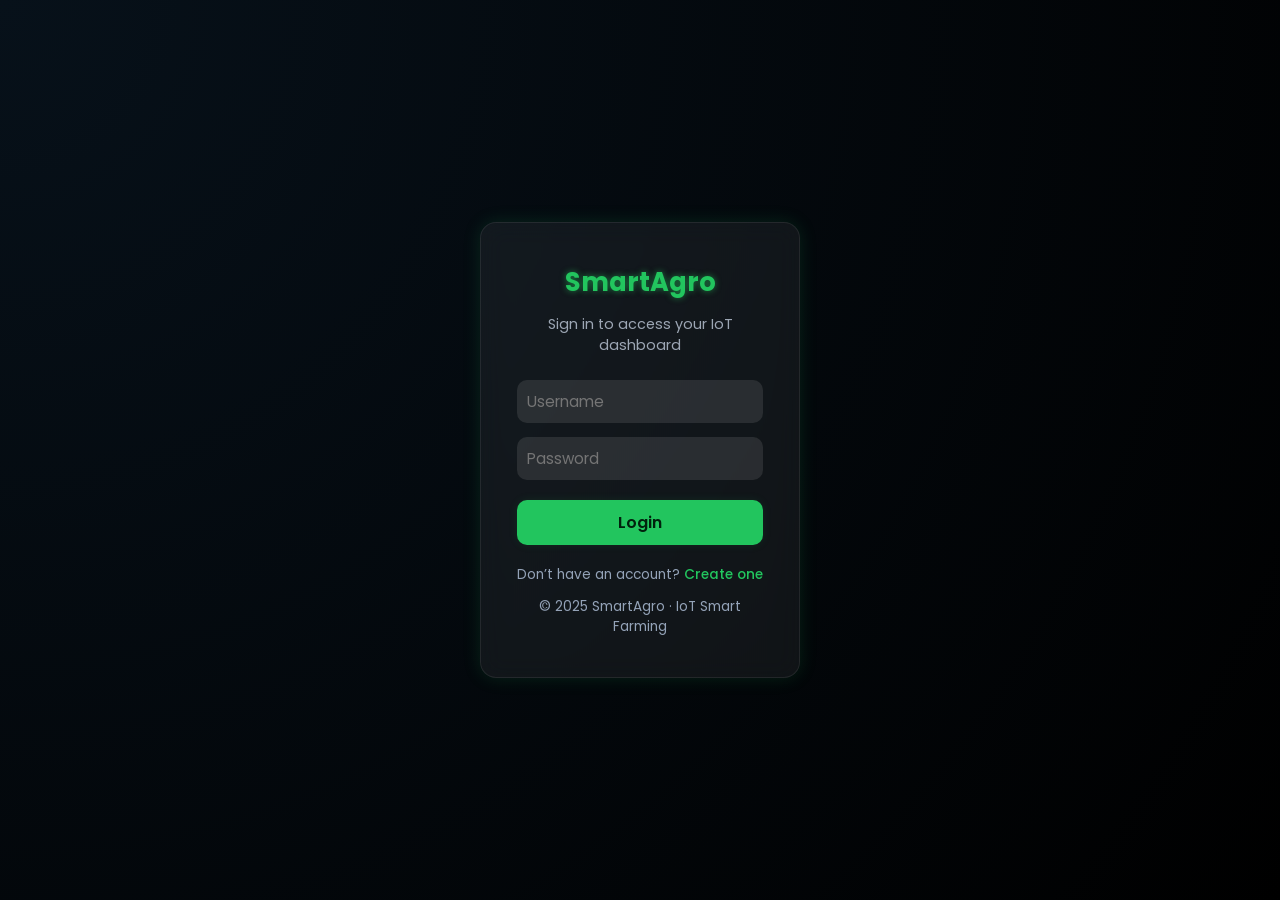
<file: login.html>
<!doctype html>
<html lang="en">
<head>
  <meta charset="utf-8">
  <title>SmartAgro — Login</title>
  <meta name="viewport" content="width=device-width,initial-scale=1">
  <link rel="stylesheet" href="style.css">
  <style>
    body {
      background: radial-gradient(circle at top left, #07111a 0%, #000 100%);
      display: flex;
      justify-content: center;
      align-items: center;
      height: 100vh;
      color: #e6f6ef;
      font-family: "Poppins", sans-serif;
      overflow: hidden;
    }

    .login-box {
      background: rgba(255, 255, 255, 0.06);
      backdrop-filter: blur(12px);
      padding: 40px 36px;
      border-radius: 16px;
      border: 1px solid rgba(255, 255, 255, 0.08);
      width: 320px;
      text-align: center;
      box-shadow: 0 0 18px rgba(34, 197, 94, 0.15);
      animation: fadeIn 0.8s ease-in-out;
    }

    .login-box h1 {
      color: var(--accent, #22c55e);
      font-size: 1.6rem;
      margin-bottom: 12px;
      text-shadow: 0 0 6px rgba(34, 197, 94, 0.6);
    }

    .login-box p {
      font-size: 0.9rem;
      color: #9da7b5;
      margin-bottom: 24px;
    }

    .login-box input {
      width: 100%;
      padding: 10px;
      border-radius: 10px;
      border: none;
      outline: none;
      background: rgba(255, 255, 255, 0.1);
      color: #e6f6ef;
      font-size: 0.95rem;
      margin-bottom: 14px;
      transition: all 0.25s ease-in-out;
    }

    .login-box input:focus {
      box-shadow: 0 0 10px #22c55e;
      background: rgba(255, 255, 255, 0.15);
    }

    .login-box button {
      width: 100%;
      padding: 10px;
      border: none;
      border-radius: 10px;
      background: var(--accent, #22c55e);
      color: #01210d;
      font-weight: 600;
      cursor: pointer;
      transition: all 0.25s ease-in-out;
      font-size: 1rem;
      margin-top: 6px;
    }

    .login-box button:hover {
      background: #32ff8b;
      box-shadow: 0 0 12px #32ff8b;
      transform: translateY(-2px);
    }

    .footer-text {
      margin-top: 20px;
      font-size: 0.85rem;
      color: #94a3b8;
    }

    .footer-text a {
      color: #22c55e;
      font-weight: 500;
      text-decoration: none;
      transition: all 0.25s ease-in-out;
    }

    .footer-text a:hover {
      text-shadow: 0 0 6px #32ff8b;
    }

    @keyframes fadeIn {
      from { opacity: 0; transform: scale(0.95); }
      to { opacity: 1; transform: scale(1); }
    }

    @media (max-width: 600px) {
      .login-box {
        width: 85%;
        padding: 30px 24px;
      }
    }
  </style>
</head>
<body>
  <div class="login-box">
    <h1>SmartAgro</h1>
    <p>Sign in to access your IoT dashboard</p>

    <input type="text" id="username" placeholder="Username" required>
    <input type="password" id="password" placeholder="Password" required>
    <button onclick="login()">Login</button>

    <div class="footer-text">
      Don’t have an account?
      <a href="signup.html">Create one</a>
    </div>

    <div class="footer-text" style="margin-top: 12px;">
      © 2025 SmartAgro · IoT Smart Farming
    </div>
  </div>

<script>
  function login() {
    const u = document.getElementById("username").value.trim();
    const p = document.getElementById("password").value.trim();

    if (!u || !p) {
      alert("Please enter username and password.");
      return;
    }

    // get local accounts
    const accounts = JSON.parse(localStorage.getItem("accounts") || "{}");

    // ✅ fallback built-in login
    if ((u === "admin" && p === "admin123") || (accounts[u] && accounts[u] === p)) {
      localStorage.setItem("isAuthenticated", "true");
      window.location.href = "index.html";
    } else {
      alert("Invalid credentials. Try again or create a new account.");
    }
  }
</script>

</body>
</html>
</file>
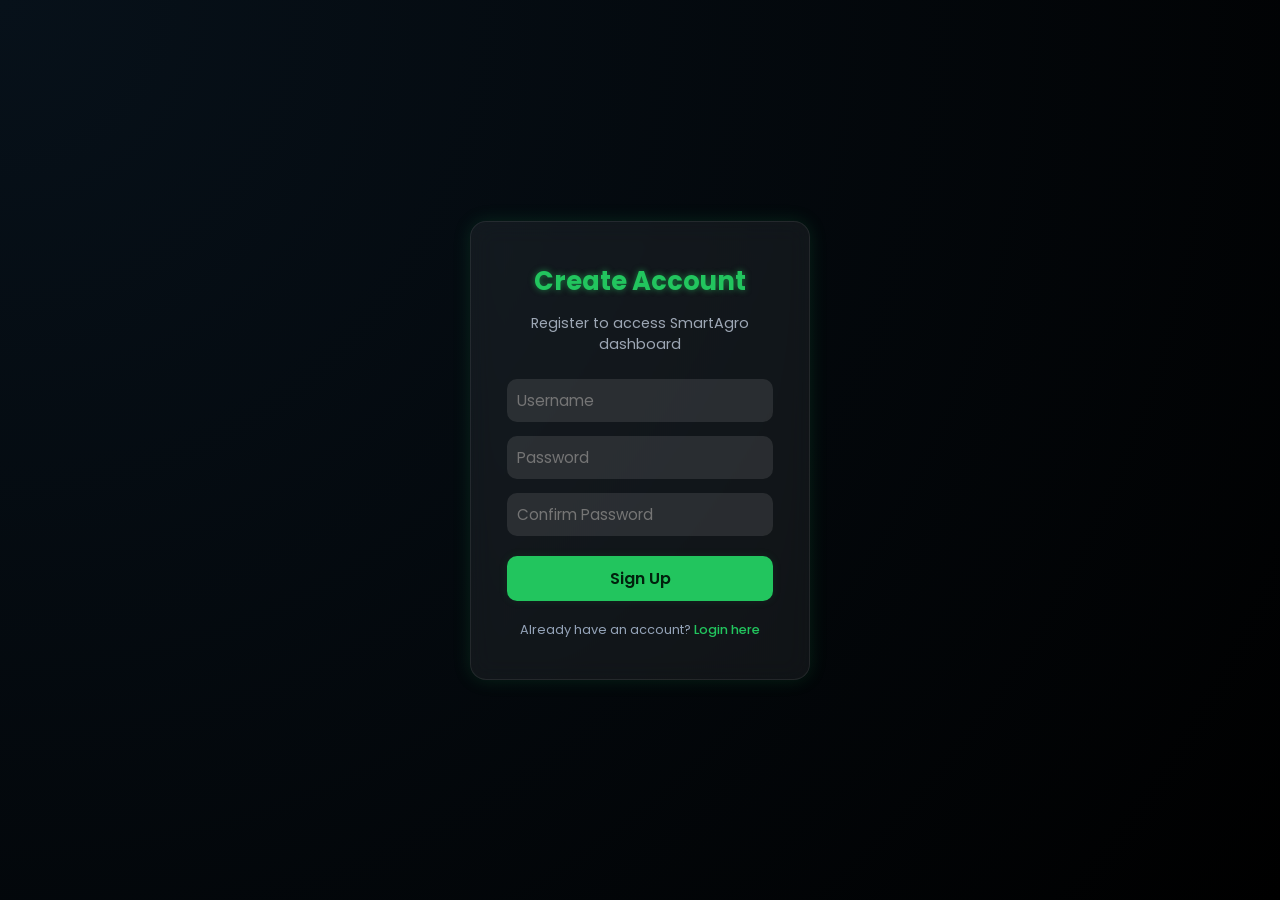
<file: signup.html>
<!doctype html>
<html lang="en">
<head>
  <meta charset="utf-8">
  <title>SmartAgro — Create Account</title>
  <meta name="viewport" content="width=device-width,initial-scale=1">
  <link rel="stylesheet" href="style.css">
  <style>
    body {
      background: radial-gradient(circle at top left, #07111a 0%, #000 100%);
      display: flex;
      justify-content: center;
      align-items: center;
      height: 100vh;
      color: #e6f6ef;
      font-family: "Poppins", sans-serif;
    }

    .signup-box {
      background: rgba(255, 255, 255, 0.06);
      backdrop-filter: blur(12px);
      padding: 40px 36px;
      border-radius: 16px;
      border: 1px solid rgba(255, 255, 255, 0.08);
      width: 340px;
      text-align: center;
      box-shadow: 0 0 18px rgba(34, 197, 94, 0.15);
      animation: fadeIn 0.8s ease-in-out;
    }

    .signup-box h1 {
      color: var(--accent, #22c55e);
      font-size: 1.6rem;
      margin-bottom: 12px;
      text-shadow: 0 0 6px rgba(34, 197, 94, 0.6);
    }

    .signup-box p {
      font-size: 0.9rem;
      color: #9da7b5;
      margin-bottom: 24px;
    }

    .signup-box input {
      width: 100%;
      padding: 10px;
      border-radius: 10px;
      border: none;
      outline: none;
      background: rgba(255, 255, 255, 0.1);
      color: #e6f6ef;
      font-size: 0.95rem;
      margin-bottom: 14px;
      transition: all 0.25s ease-in-out;
    }

    .signup-box input:focus {
      box-shadow: 0 0 10px #22c55e;
      background: rgba(255, 255, 255, 0.15);
    }

    .signup-box button {
      width: 100%;
      padding: 10px;
      border: none;
      border-radius: 10px;
      background: var(--accent, #22c55e);
      color: #01210d;
      font-weight: 600;
      cursor: pointer;
      transition: all 0.25s ease-in-out;
      font-size: 1rem;
      margin-top: 6px;
    }

    .signup-box button:hover {
      background: #32ff8b;
      box-shadow: 0 0 12px #32ff8b;
      transform: translateY(-2px);
    }

    .footer-text {
      margin-top: 20px;
      font-size: 0.8rem;
      color: #94a3b8;
    }

    .link {
      color: #22c55e;
      text-decoration: none;
      font-weight: 500;
    }

    @keyframes fadeIn {
      from { opacity: 0; transform: scale(0.95); }
      to { opacity: 1; transform: scale(1); }
    }
  </style>
</head>
<body>
  <div class="signup-box">
    <h1>Create Account</h1>
    <p>Register to access SmartAgro dashboard</p>

    <input type="text" id="newUser" placeholder="Username" required>
    <input type="password" id="newPass" placeholder="Password" required>
    <input type="password" id="confirmPass" placeholder="Confirm Password" required>

    <button onclick="createAccount()">Sign Up</button>

    <div class="footer-text">
      Already have an account? <a href="login.html" class="link">Login here</a>
    </div>
  </div>

  <script>
    function createAccount() {
      const user = document.getElementById("newUser").value.trim();
      const pass = document.getElementById("newPass").value.trim();
      const confirm = document.getElementById("confirmPass").value.trim();

      if (!user || !pass || !confirm) {
        alert("Please fill in all fields.");
        return;
      }

      if (pass !== confirm) {
        alert("Passwords do not match.");
        return;
      }

      // store account locally
      const accounts = JSON.parse(localStorage.getItem("accounts") || "{}");
      if (accounts[user]) {
        alert("Username already exists. Try another one.");
        return;
      }

      accounts[user] = pass;
      localStorage.setItem("accounts", JSON.stringify(accounts));

      alert("Account created successfully! Please login.");
      window.location.href = "login.html";
    }
  </script>
</body>
</html>
</file>
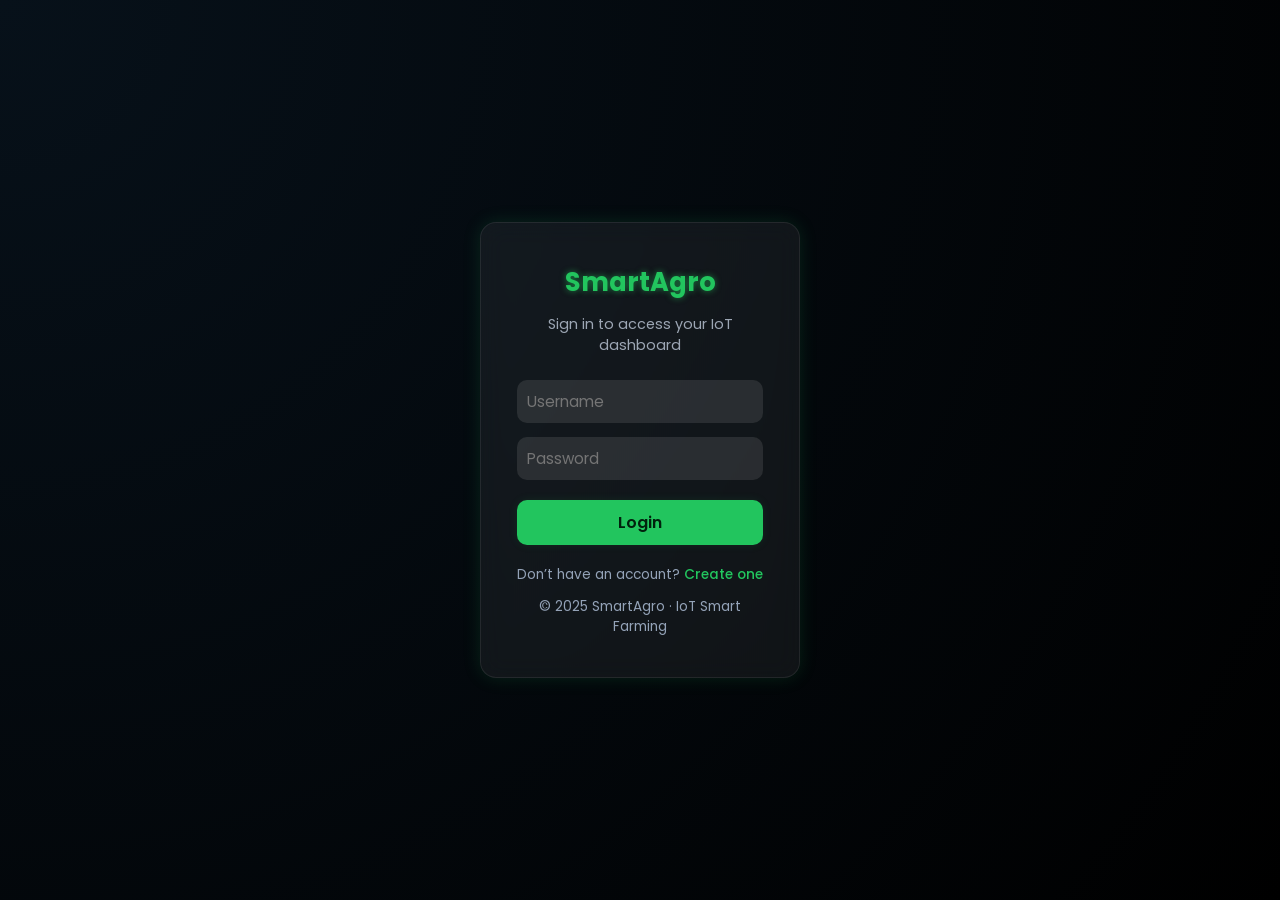
<file: components/alerts.html>
<!doctype html>
<html>
<head><meta charset="utf-8"><title>Alerts | SmartAgro</title><meta name="viewport" content="width=device-width,initial-scale=1"><link rel="stylesheet" href="/style.css"></head>
<body>
<script> if(!localStorage.getItem('isAuthenticated')) location.href='/login.html'; </script>
<custom-navbar></custom-navbar>
<div class="container page">
  <div class="header-row"><h2>Alerts</h2></div>
  <div class="card table-card">
    <table class="table" id="alertsList"><thead><tr><th>Time</th><th>Alert</th><th>Severity</th></tr></thead><tbody></tbody></table>
  </div>
</div>
<custom-footer></custom-footer>
<script src="/components/navbar.js"></script>
<script src="/components/footer.js"></script>
<script>
// read alerts from dashboard table (we store recent alerts only in DOM there). We'll also check thresholds against lastSensors
const tbody = document.querySelector('#alertsList tbody');
function pushRow(time,msg,sev){ tbody.insertAdjacentHTML('afterbegin', `<tr><td>${time}</td><td>${msg}</td><td>${sev}</td></tr>`); while(tbody.children.length>30) tbody.removeChild(tbody.lastChild); }
const last = JSON.parse(localStorage.getItem('lastSensors')||'null');
const thr = JSON.parse(localStorage.getItem('thresholds')||'{"soil":30,"temp":35,"hum":35,"water":18}');
if(last){
  if(last.soil < thr.soil) pushRow(new Date().toLocaleString(), `Soil low: ${last.soil}%`, 'High');
  if(last.temp > thr.temp) pushRow(new Date().toLocaleString(), `High temp: ${last.temp}°C`, 'High');
  if(last.hum < thr.hum) pushRow(new Date().toLocaleString(), `Low humidity: ${last.hum}%`, 'Medium');
  if(last.water < thr.water) pushRow(new Date().toLocaleString(), `Water low: ${last.water}cm`, 'Medium');
  if(last.rain) pushRow(new Date().toLocaleString(), `Rain detected`, 'Info');
} else {
  pushRow(new Date().toLocaleString(), 'No sensor data yet (dashboard not opened)', 'Info');
}
</script>
</body>
</html>
</file>
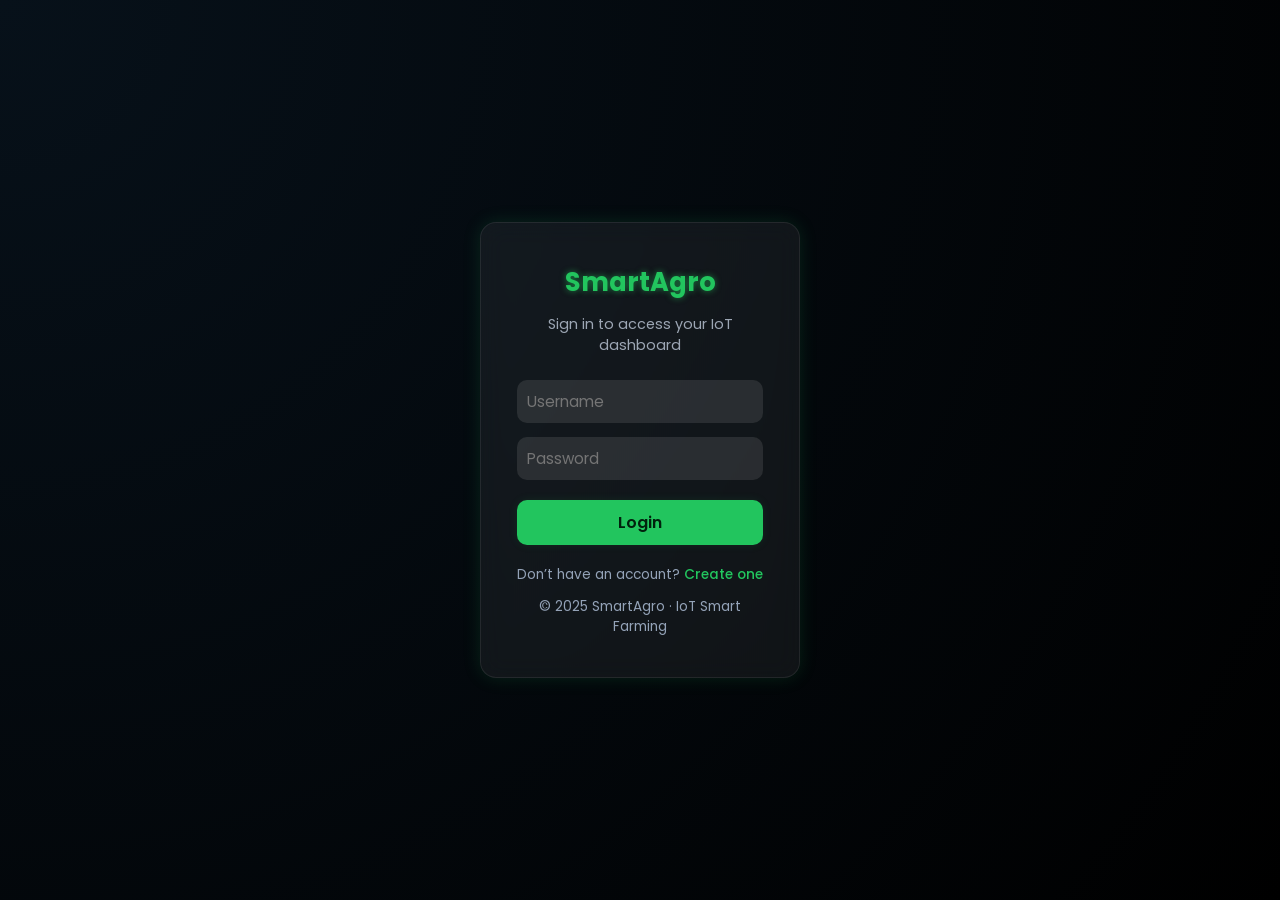
<file: components/crops.html>
<!doctype html>
<html>
<head>
  <meta charset="utf-8"><title>Crops | SmartAgro</title>
  <meta name="viewport" content="width=device-width,initial-scale=1">
  <link rel="stylesheet" href="/style.css">
</head>
<body>
<script> if(!localStorage.getItem('isAuthenticated')) location.href='/login.html'; </script>

<custom-navbar></custom-navbar>

<div class="container page">
  <div class="header-row">
    <h2>Crops Manager</h2>
    <button id="addBtn">Add Crop</button>
  </div>

  <div class="card table-card">
    <table class="table" id="cropsTable">
      <thead><tr><th>Name</th><th>Planting</th><th>Schedule (days)</th><th>Notes</th><th>Action</th></tr></thead>
      <tbody></tbody>
    </table>
  </div>

  <!-- modal (simple) -->
  <div id="modal" style="display:none;position:fixed;left:0;top:0;right:0;bottom:0;background:rgba(0,0,0,0.6);align-items:center;justify-content:center">
    <div style="background:var(--card);padding:20px;border-radius:12px;width:360px">
      <h3 id="modalTitle">Add</h3>
      <div style="margin-top:12px">
        <input id="mName" class="input" placeholder="Crop name"><br><br>
        <input id="mPlant" type="date" class="input"><br><br>
        <input id="mSchedule" type="number" class="input" placeholder="Schedule days"><br><br>
        <textarea id="mNotes" class="input" placeholder="Notes"></textarea><br><br>
        <div style="display:flex;gap:8px;justify-content:flex-end">
          <button id="saveCrop">Save</button>
          <button id="cancelCrop">Cancel</button>
        </div>
      </div>
    </div>
  </div>
</div>

<custom-footer></custom-footer>
<script src="/components/navbar.js"></script>
<script src="/components/footer.js"></script>
<script>
const tbody = document.querySelector('#cropsTable tbody');
let crops = JSON.parse(localStorage.getItem('crops')||'[]');
function render(){
  tbody.innerHTML = crops.map((c,i)=>`<tr><td>${c.name}</td><td>${c.plant}</td><td>${c.schedule}</td><td>${c.notes}</td><td><button onclick="edit(${i})">Edit</button> <button onclick="del(${i})">Del</button></td></tr>`).join('');
}
window.del = i => { if(confirm('Delete?')){crops.splice(i,1); localStorage.setItem('crops', JSON.stringify(crops)); render(); } }
window.edit = i => {
  const item = crops[i];
  document.getElementById('modalTitle').innerText = 'Edit Crop';
  document.getElementById('mName').value = item.name;
  document.getElementById('mPlant').value = item.plant;
  document.getElementById('mSchedule').value = item.schedule;
  document.getElementById('mNotes').value = item.notes;
  document.getElementById('modal').style.display = 'flex';
  document.getElementById('saveCrop').onclick = ()=>{ saveEdit(i); };
}
function saveEdit(i){
  crops[i] = {
    name: document.getElementById('mName').value,
    plant: document.getElementById('mPlant').value,
    schedule: document.getElementById('mSchedule').value,
    notes: document.getElementById('mNotes').value
  };
  localStorage.setItem('crops', JSON.stringify(crops));
  document.getElementById('modal').style.display='none'; render();
}
document.getElementById('addBtn').addEventListener('click', ()=>{
  document.getElementById('modalTitle').innerText='Add Crop';
  document.getElementById('mName').value='';document.getElementById('mPlant').value='';document.getElementById('mSchedule').value='';document.getElementById('mNotes').value='';
  document.getElementById('saveCrop').onclick = addCrop;
  document.getElementById('modal').style.display='flex';
});
function addCrop(){
  const newc = { name: document.getElementById('mName').value, plant: document.getElementById('mPlant').value, schedule: document.getElementById('mSchedule').value, notes: document.getElementById('mNotes').value};
  crops.push(newc); localStorage.setItem('crops', JSON.stringify(crops)); document.getElementById('modal').style.display='none'; render();
}
document.getElementById('cancelCrop').addEventListener('click', ()=> document.getElementById('modal').style.display='none');
render();
</script>
</body>
</html>
</file>
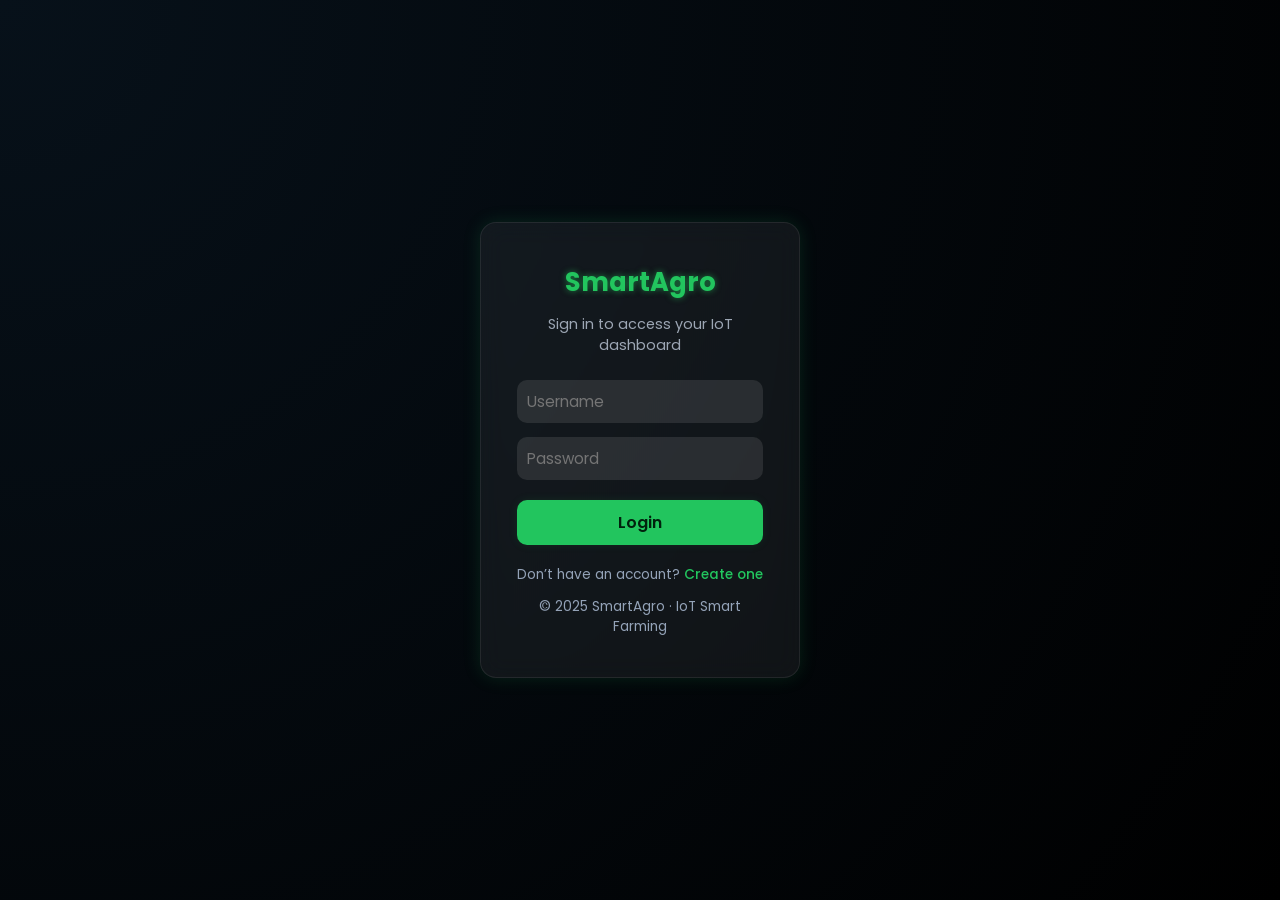
<file: components/settings.html>
<!doctype html>
<html>
<head><meta charset="utf-8"><title>Settings | SmartAgro</title><meta name="viewport" content="width=device-width,initial-scale=1"><link rel="stylesheet" href="/style.css"></head>
<body>
<script> if(!localStorage.getItem('isAuthenticated')) location.href='/login.html'; </script>
<custom-navbar></custom-navbar>
<div class="container page">
  <div class="header-row"><h2>Sensor Thresholds</h2></div>
  <div class="card">
    <form id="settings">
      <div class="form-row">
        <label style="width:200px">Soil Moisture (%) <input id="th-soil" class="input" type="number"></label>
        <label style="width:200px">Temperature (°C) <input id="th-temp" class="input" type="number"></label>
        <label style="width:200px">Humidity (%) <input id="th-hum" class="input" type="number"></label>
        <label style="width:200px">Water Level (cm) <input id="th-water" class="input" type="number"></label>
      </div>
      <div style="margin-top:12px;text-align:right"><button type="submit">Save</button></div>
    </form>
  </div>
</div>
<custom-footer></custom-footer>

<script src="/components/navbar.js"></script>
<script src="/components/footer.js"></script>
<script>
const defaults={soil:30,temp:35,hum:35,water:18};
function load(){ const t=JSON.parse(localStorage.getItem('thresholds')||JSON.stringify(defaults)); document.getElementById('th-soil').value=t.soil; document.getElementById('th-temp').value=t.temp; document.getElementById('th-hum').value=t.hum; document.getElementById('th-water').value=t.water; }
document.getElementById('settings').addEventListener('submit', e=>{
  e.preventDefault();
  const t={soil:+document.getElementById('th-soil').value, temp:+document.getElementById('th-temp').value, hum:+document.getElementById('th-hum').value, water:+document.getElementById('th-water').value};
  localStorage.setItem('thresholds', JSON.stringify(t));
  alert('Thresholds saved');
});
load();
</script>
</body>
</html>
</file>
<file: style.css>
@import url('https://fonts.googleapis.com/css2?family=Poppins:wght@400;500;600&display=swap');

* {
  box-sizing: border-box;
  margin: 0;
  padding: 0;
  font-family: 'Poppins', sans-serif;
}

:root {
  --bg1: #07111a;
  --card: rgba(255, 255, 255, 0.04);
  --accent: #22c55e;
  --accent-glow: #32ff8b;
  --muted: #94a3b8;
  --text: #e6eef3;
}

/* BODY */
body {
  min-height: 100vh;
  background: linear-gradient(180deg, #04101a 0%, #000000 100%);
  color: var(--text);
  display: flex;
  flex-direction: column;
}

/* NAVBAR */
.nav {
  background: rgba(8, 15, 20, 0.75);
  backdrop-filter: blur(10px);
  padding: 14px 36px;
  display: flex;
  align-items: center;
  justify-content: space-between;
  border-bottom: 1px solid rgba(255, 255, 255, 0.05);
}
.brand {
  display: flex;
  align-items: center;
  gap: 10px;
  font-weight: 700;
  color: var(--accent);
  font-size: 1.2rem;
}
.links {
  display: flex;
  align-items: center;
  gap: 18px;
}
.links a {
  color: #dbeefa;
  text-decoration: none;
  font-weight: 500;
  opacity: 0.95;
  transition: color 0.2s ease, transform 0.2s ease;
}
.links a:hover {
  color: var(--accent);
  transform: scale(1.05);
}
.nav button {
  background: var(--accent);
  border: none;
  padding: 8px 14px;
  border-radius: 10px;
  color: #01210d;
  font-weight: 600;
  cursor: pointer;
  transition: all 0.25s ease-in-out;
}
.nav button:hover {
  background: var(--accent-glow);
  box-shadow: 0 0 10px var(--accent-glow);
}

/* LAYOUT */
.container {
  width: 100%;
  max-width: 1200px;
  margin: 28px auto;
  padding: 0 20px;
}
.header-row {
  display: flex;
  justify-content: space-between;
  align-items: center;
  margin-bottom: 18px;
}
.page {
  padding: 20px 0 80px;
}

/* GRID */
.dashboard-grid {
  display: grid;
  grid-template-columns: repeat(auto-fit, minmax(240px, 1fr));
  gap: 20px;
}

/* CARD */
.card {
  background: var(--card);
  border: 1px solid rgba(255, 255, 255, 0.06);
  padding: 18px;
  border-radius: 14px;
  transition: transform 0.18s, box-shadow 0.18s;
}
.card:hover {
  transform: translateY(-6px);
  box-shadow: 0 10px 25px rgba(34, 197, 94, 0.15);
}
.card .title {
  font-size: 0.95rem;
  color: var(--accent);
  font-weight: 600;
}
.card .value {
  font-size: 1.8rem;
  margin-top: 8px;
}

/* BUTTONS */
button,
.btn {
  background: var(--accent);
  color: #021a10;
  border: none;
  border-radius: 10px;
  padding: 10px 18px;
  font-weight: 600;
  cursor: pointer;
  transition: all 0.25s ease;
  box-shadow: 0 0 10px rgba(34, 197, 94, 0.1);
}
button:hover,
.btn:hover {
  background: var(--accent-glow);
  color: #001d0c;
  box-shadow: 0 0 15px rgba(34, 197, 94, 0.5);
  transform: translateY(-2px);
}

/* FORM ELEMENTS */
input,
select,
textarea {
  background: rgba(255, 255, 255, 0.03);
  border: 1px solid rgba(255, 255, 255, 0.04);
  padding: 10px;
  border-radius: 8px;
  color: #eaf6f0;
  width: 100%;
  outline: none;
  transition: border 0.2s ease, box-shadow 0.2s ease;
}
input:focus,
select:focus,
textarea:focus {
  border-color: var(--accent);
  box-shadow: 0 0 5px rgba(34, 197, 94, 0.4);
}

/* TABLE */
.table-card {
  overflow: hidden;
  border-radius: 12px;
}
.table {
  width: 100%;
  border-collapse: collapse;
}
.table th {
  background: rgba(34, 197, 94, 0.08);
  color: var(--accent);
  padding: 10px;
  text-align: left;
}
.table td {
  padding: 10px;
  border-top: 1px solid rgba(255, 255, 255, 0.04);
  color: #d9e9ee;
}
.table tr:hover {
  background: rgba(255, 255, 255, 0.02);
  transition: background 0.2s ease;
}

/* FOOTER */
.footer {
  padding: 18px;
  text-align: center;
  color: var(--muted);
  margin-top: 30px;
  border-top: 1px solid rgba(255, 255, 255, 0.03);
}
#weatherCard p {
  font-size: 0.95rem;
  line-height: 1.5;
}
#weatherCard b {
  color: var(--accent);
  text-shadow: 0 0 4px rgba(34, 197, 94, 0.4);
}
#conserveBtn {
  transition: all 0.3s ease;
}
#conserveBtn:hover {
  filter: brightness(1.1);
  transform: translateY(-2px);
}


/* RESPONSIVE */
@media (max-width: 720px) {
  .nav {
    flex-direction: column;
    gap: 10px;
  }
  .links {
    flex-wrap: wrap;
    justify-content: center;
  }
  .container {
    padding: 0 12px;
  }
  .dashboard-grid {
    gap: 12px;
  }
  button,
  .btn {
    width: 100%;
  }
}
</file>
